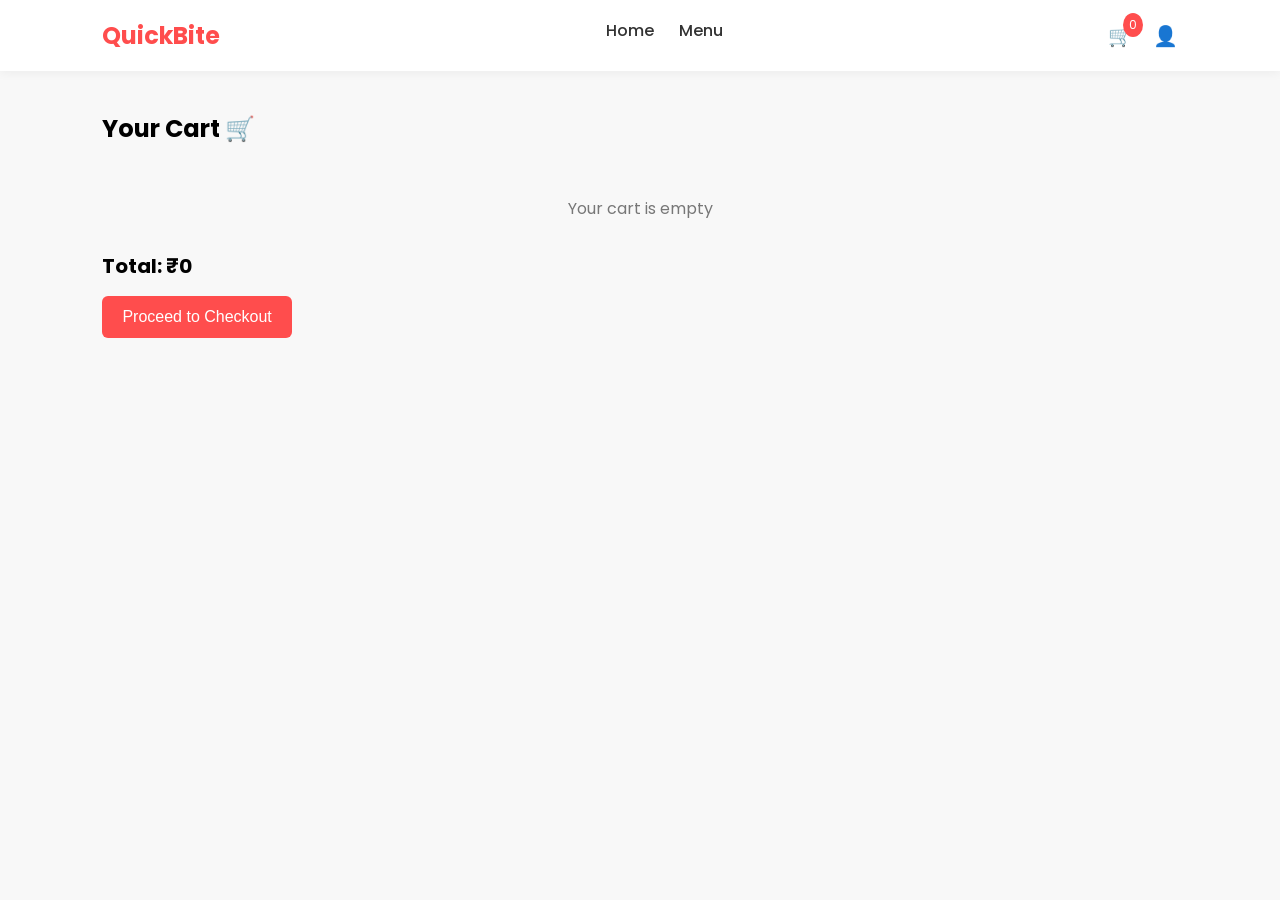
<file: cart.html>
<!DOCTYPE html>
<html lang="en">

<head>
    <meta charset="UTF-8">
    <title>Cart | QuickBite</title>
    <meta name="viewport" content="width=device-width, initial-scale=1.0">
    <link href="https://fonts.googleapis.com/css2?family=Poppins:wght@300;400;600;700&display=swap" rel="stylesheet">
    <link rel="stylesheet" href="style.css">

    <style>
        body {
            font-family: 'Poppins', sans-serif;
            background: #f8f8f8;
            margin: 0;
        }

        /* NAVBAR */
        .navbar {
            display: flex;
            justify-content: space-between;
            padding: 18px 8%;
            background: white;
            box-shadow: 0 2px 10px rgba(0, 0, 0, 0.05);
        }

        .logo {
            font-size: 24px;
            font-weight: bold;
            color: #ff4d4d;
        }

        /* CART */
        .cart-container {
            padding: 40px 8%;
        }

        .cart-container h2 {
            margin-bottom: 20px;
        }

        .cart-item {
            display: flex;
            justify-content: space-between;
            align-items: center;
            background: white;
            padding: 15px 20px;
            margin-bottom: 15px;
            border-radius: 12px;
            box-shadow: 0 5px 15px rgba(0, 0, 0, 0.08);
        }

        .item-info h4 {
            margin: 0;
        }

        .item-info p {
            margin: 5px 0;
            color: #777;
        }

        .item-actions {
            display: flex;
            align-items: center;
            gap: 10px;
        }

        .qty-btn {
            padding: 5px 10px;
            border: none;
            background: #ff4d4d;
            color: white;
            cursor: pointer;
            border-radius: 4px;
        }

        .remove-btn {
            background: #333;
        }

        .total-box {
            margin-top: 30px;
            font-size: 20px;
            font-weight: bold;
        }

        .checkout-btn {
            margin-top: 15px;
            padding: 12px 20px;
            border: none;
            background: #ff4d4d;
            color: white;
            font-size: 16px;
            cursor: pointer;
            border-radius: 6px;
        }

        .empty {
            text-align: center;
            margin-top: 50px;
            color: #777;
        }
    </style>
</head>

<body>

    <!-- NAVBAR -->
    <header class="navbar">
        <div class="logo">QuickBite</div>
        <nav>
            <ul>
                <li><a href="index.html">Home</a></li>
                <li><a href="menu.html">Menu</a></li>
            </ul>
        </nav>
        <div class="nav-icons">
            <div class="cart-icon" onclick="window.location.href='cart.html'">
                🛒
                <span id="cart-count">0</span>
            </div>
            <div class="profile-icon" onclick="checkLogin()">
                👤
            </div>
        </div>
    </header>

    <!-- CART -->
    <div class="cart-container">
        <h2>Your Cart 🛒</h2>

        <div id="cart-items"></div>

        <div class="total-box">
            Total: ₹<span id="total-price">0</span>
        </div>

        <button class="checkout-btn" onclick="goToCheckout()">
            Proceed to Checkout
        </button>
    </div>

    <script>
        function checkLogin() {
            let user = localStorage.getItem("user");

            if (user) {
                alert("Welcome back!");
                window.location.href = "profile.html";
            } else {
                window.location.href = "login.html";
            }
        }
    </script>

    <script src="cart.js?v=20260327-3"></script>

</body>

</html>
</file>
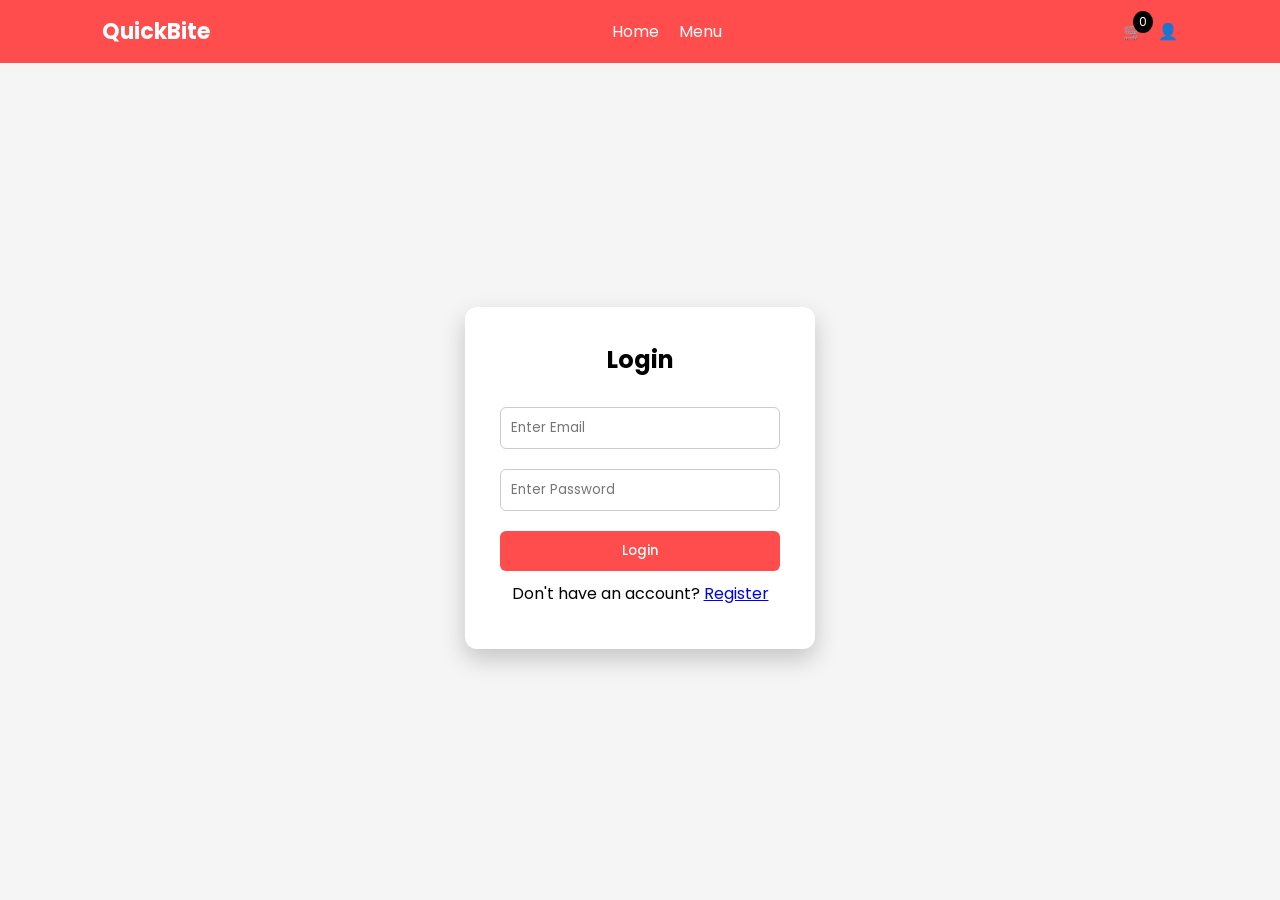
<file: checkout.html>
<!DOCTYPE html>
<html lang="en">

<head>
    <meta charset="UTF-8">
    <title>Checkout | QuickBite</title>
    <meta name="viewport" content="width=device-width, initial-scale=1.0">
    <link rel="stylesheet" href="style.css">

    <style>
        .container {
            padding: 40px 8%;
        }

        /* BOX */
        .box {
            background: white;
            padding: 20px;
            margin-bottom: 20px;
            border-radius: 12px;
        }

        /* INPUTS */
        input[type="text"],
        select {
            width: 100%;
            padding: 10px;
            margin-top: 10px;
        }

        /* BUTTON */
        button {
            padding: 12px;
            background: #ff4d4d;
            color: white;
            border: none;
            margin-top: 15px;
            cursor: pointer;
        }

        /* BILL */
        .bill-row {
            display: flex;
            justify-content: space-between;
            margin: 8px 0;
        }

        .bill-total {
            display: flex;
            justify-content: space-between;
            font-size: 20px;
            font-weight: bold;
            margin-top: 10px;
        }

        /* DONATION CARD */
        .donation-card {
            display: flex;
            justify-content: space-between;
            align-items: center;
            background: #fff5f0;
            padding: 12px 15px;
            border-radius: 10px;
            margin-bottom: 20px;
        }

        .donation-text p {
            font-size: 12px;
            color: #777;
            margin: 3px 0 0;
        }

        /* PERFECT TOGGLE */
        .donation-toggle {
            position: relative;
            width: 45px;
            height: 24px;
        }

        .donation-toggle input {
            opacity: 0;
            width: 0;
            height: 0;
        }

        .donation-toggle label {
            position: absolute;
            cursor: pointer;
            background: #ccc;
            border-radius: 34px;
            top: 0;
            left: 0;
            right: 0;
            bottom: 0;
            transition: 0.3s;
        }

        .donation-toggle label::before {
            content: "";
            position: absolute;
            height: 18px;
            width: 18px;
            left: 3px;
            top: 3px;
            background: white;
            border-radius: 50%;
            transition: 0.3s;
        }

        .donation-toggle input:checked+label {
            background: #ff4d4d;
        }

        .donation-toggle input:checked+label::before {
            transform: translateX(21px);
        }
    </style>
</head>

<body>

    <div class="container">
        <h2>Checkout 🧾</h2>

        <!-- USER DETAILS -->
        <div class="box">
            <h3>Delivery Details</h3>
            <input type="text" id="name" placeholder="Full Name">
            <input type="text" id="address" placeholder="Address">
            <input type="text" id="phone" placeholder="Phone Number">

            <select id="payment">
                <option>Cash on Delivery</option>
                <option>UPI</option>
                <option>Card</option>
            </select>
        </div>

        <!-- DONATION -->
        <div class="box">
            <div class="donation-card">
                <div class="donation-text">
                    <strong>Zero Hunger 🍽️</strong>
                    <p>Donate 2% to help feed someone</p>
                </div>

                <div class="donation-toggle">
                    <input type="checkbox" id="donationCheck" checked>
                    <label for="donationCheck"></label>
                </div>
            </div>
        </div>

        <!-- BILL -->
        <div class="box">
            <h3>Bill Summary</h3>

            <div class="bill-row">
                <span>Subtotal</span>
                <span>₹<span id="subtotal"></span></span>
            </div>

            <div class="bill-row">
                <span>Packaging</span>
                <span>₹20</span>
            </div>

            <div class="bill-row">
                <span>Delivery</span>
                <span>₹<span id="delivery"></span></span>
            </div>

            <div class="bill-row">
                <span>Tax</span>
                <span>₹<span id="tax"></span></span>
            </div>

            <div class="bill-row">
                <span>Donation</span>
                <span>₹<span id="donation"></span></span>
            </div>

            <hr>

            <div class="bill-total">
                <span>Total</span>
                <span>₹<span id="total"></span></span>
            </div>
        </div>

        <button onclick="placeOrder()">Place Order</button>
    </div>

    <script src="checkout.js?v=20260327-3"></script>

</body>

</html>
</file>
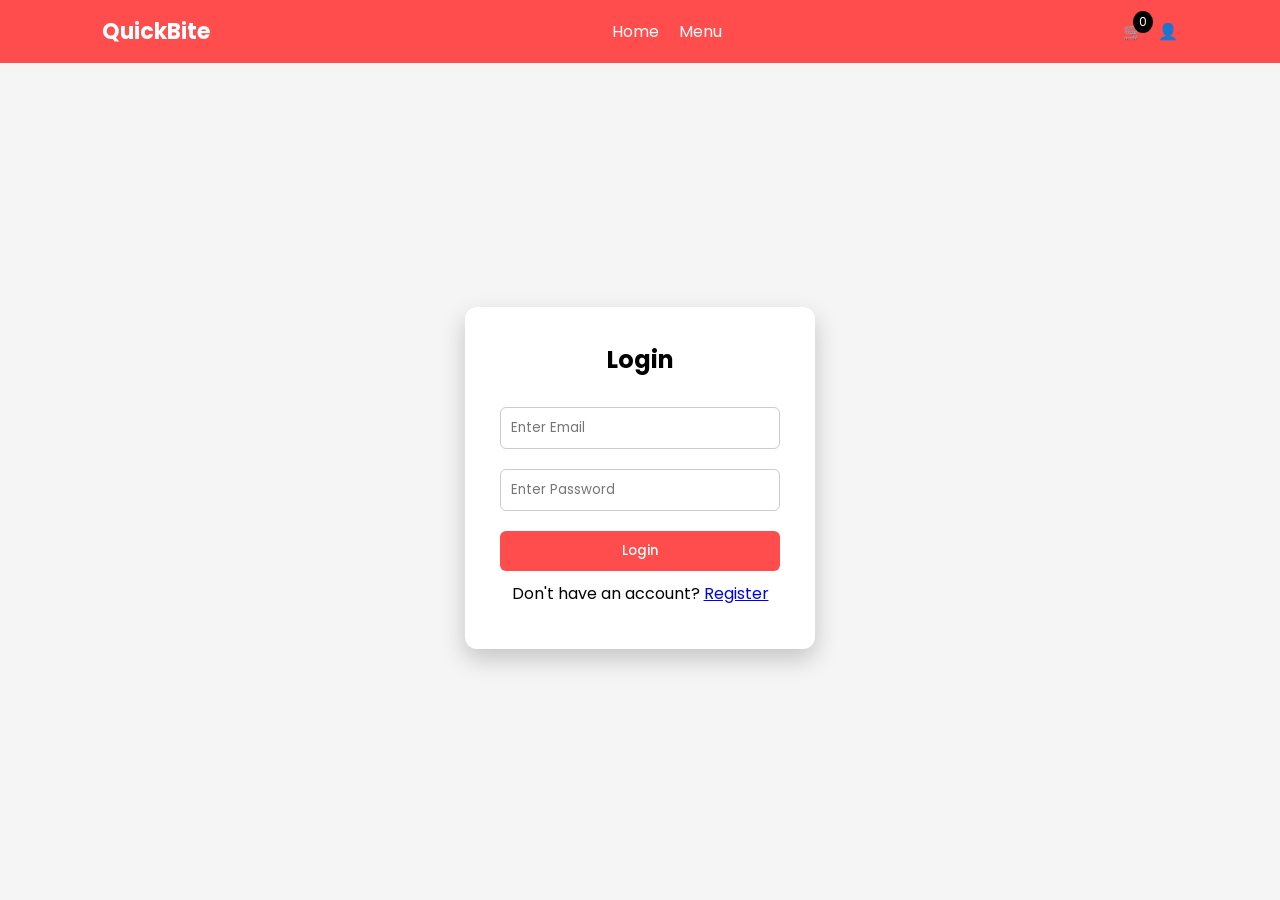
<file: login.html>
<!DOCTYPE html>
<html lang="en">

<head>
    <meta charset="UTF-8">
    <title>Login | QuickBite</title>
    <meta name="viewport" content="width=device-width, initial-scale=1.0">

    <!-- Google Font -->
    <link href="https://fonts.googleapis.com/css2?family=Poppins:wght@300;400;600;700&display=swap" rel="stylesheet">

    <style>
        * {
            margin: 0;
            padding: 0;
            box-sizing: border-box;
            font-family: 'Poppins', sans-serif;
        }

        body {
            background: #f5f5f5;
        }

        /* ===== NAVBAR ===== */
        .navbar {
            display: flex;
            justify-content: space-between;
            align-items: center;
            padding: 15px 8%;
            background: #ff4d4d;
            color: white;
        }

        .logo {
            font-size: 22px;
            font-weight: 700;
        }

        .navbar ul {
            display: flex;
            list-style: none;
            gap: 20px;
        }

        .navbar a {
            color: white;
            text-decoration: none;
        }

        .nav-icons {
            display: flex;
            gap: 15px;
            cursor: pointer;
        }

        .cart-icon {
            position: relative;
        }

        #cart-count {
            position: absolute;
            top: -8px;
            right: -10px;
            background: black;
            color: white;
            font-size: 12px;
            padding: 2px 6px;
            border-radius: 50%;
        }

        /* ===== LOGIN BOX ===== */
        .container {
            height: calc(100vh - 70px);
            display: flex;
            justify-content: center;
            align-items: center;
        }

        .login-box {
            background: white;
            padding: 35px;
            width: 350px;
            border-radius: 12px;
            box-shadow: 0 10px 25px rgba(0, 0, 0, 0.2);
            text-align: center;
        }

        .login-box h2 {
            margin-bottom: 20px;
        }

        .login-box input {
            width: 100%;
            padding: 10px;
            margin: 10px 0;
            border-radius: 6px;
            border: 1px solid #ccc;
        }

        .login-box button {
            width: 100%;
            padding: 10px;
            margin-top: 10px;
            border: none;
            border-radius: 6px;
            background: #ff4d4d;
            color: white;
            cursor: pointer;
            font-weight: 500;
        }

        .login-box button:hover {
            background: #e63c3c;
        }

        .error {
            color: red;
            font-size: 13px;
            margin-top: 8px;
        }
    </style>
</head>

<body>
    <!-- ===== NAVBAR ===== -->
    <header class="navbar">
        <div class="logo">QuickBite</div>
        <nav>
            <ul>
                <li><a href="index.html">Home</a></li>
                <li><a href="menu.html">Menu</a></li>
            </ul>
        </nav>

        <div class="nav-icons">
            <div class="cart-icon" onclick="window.location.href='cart.html'">🛒
                <span id="cart-count">0</span>
            </div>

            <div class="profile-icon" onclick="checkLogin()">👤</div>
        </div>
    </header>

    <!-- Login form -->
    <div class="container">
        <div class="login-box">
            <h2>Login</h2>

            <input type="email" id="email" placeholder="Enter Email">
            <input type="password" id="password" placeholder="Enter Password">

            <button onclick="loginUser()">Login</button>

            <p style="margin-top:10px;">
                Don't have an account?
                <a href="#" onclick="showRegister()">Register</a>
            </p>

            <div id="registerBox" style="display:none; margin-top:15px;">
                <input type="text" id="reg_name" placeholder="Enter Name">
                <input type="email" id="reg_email" placeholder="Enter Email">
                <input type="password" id="reg_password" placeholder="Enter Password">
                <button onclick="registerUser()">Register</button>
            </div>

            <p class="error" id="errorMsg"></p>
        </div>
    </div>


    <script>

        // LOGIN FUNCTION 
     function loginUser() {
            const email = document.getElementById("email").value.trim();
            const password = document.getElementById("password").value.trim();
            const errorMsg = document.getElementById("errorMsg");

            errorMsg.innerText = "";

            if (!email || !password) {
                errorMsg.innerText = "All fields are required.";
                return;
            }

            fetch('http://localhost/food_project/api/auth/login.php', {
                method: 'POST',
                headers: {
                    'Content-Type': 'application/json'
                },
                credentials: 'include',
                body: JSON.stringify({ email, password })
            })
                .then(res => res.json())
                .then(data => {
                    console.log("Login Response:", data);

                    if (data.status === "success") {
                        localStorage.setItem("user", JSON.stringify({ email }));

                        window.location.href = "checkout.html";
                    } else {
                        errorMsg.innerText = "Invalid email or password";
                    }
                })
                .catch(err => {
                    console.error(err);
                    errorMsg.innerText = "Server error";
                });
        }

        function showRegister() {
            document.getElementById("registerBox").style.display = "block";
        }

        function registerUser() {
            const name = document.getElementById("reg_name").value.trim();
            const email = document.getElementById("reg_email").value.trim();
            const password = document.getElementById("reg_password").value.trim();

            if (!name || !email || !password) {
                alert("Fill all fields!");
                return;
            }

            fetch('http://localhost/food_project/api/auth/register.php', {
                method: 'POST',
                headers: {
                    'Content-Type': 'application/json'
                },
                credentials: 'include',
                body: JSON.stringify({ name, email, password })
            })
                .then(res => res.json())
                .then(data => {
                    console.log(data);

                    if (data.success || data.status === "success") {
                        alert("Registration successful! Now login.");
                    } else {
                        alert("User already exists or error");
                    }
                })
                .catch(err => {
                    console.error(err);
                    alert("Registration failed");
                });
        }

        // ===== CHECK LOGIN (PROFILE ICON) =====
        function checkLogin() {
            const user = JSON.parse(localStorage.getItem("user"));

            if (user) {
                alert("Logged in as: " + user.email);
            } else {
                window.location.href = "login.html";
            }
        }


        

        // ===== CART COUNT (OPTIONAL) =====
        let cart = JSON.parse(localStorage.getItem("cart")) || [];
        document.getElementById("cart-count").innerText = cart.length;
    </script>

</body>

</html>
</file>
<file: style.css>
* {
    margin: 0;
    padding: 0;
    box-sizing: border-box;
}

body {
    font-family: 'Poppins', sans-serif;
    background: #f8f8f8;
}

:root {
    --theme-color: #ff4d4d;
}

/* Navbar */
.navbar {
    display: flex;
    justify-content: space-between;
    padding: 18px 8%;
    background: white;
    box-shadow: 0 2px 10px rgba(0, 0, 0, 0.05);
    position: sticky;
    top: 0;
    z-index: 1000;
}

.logo {
    font-size: 24px;
    font-weight: 700;
    color: var(--theme-color);
}

.navbar ul {
    display: flex;
    gap: 25px;
    list-style: none;
}

.navbar a {
    text-decoration: none;
    color: #333;
    font-weight: 500;
}

.navbar a:hover {
    color: var(--theme-color);
}

.nav-icons {
    display: flex;
    align-items: center;
    gap: 20px;
    font-size: 20px;
    cursor: pointer;
}

.cart-icon {
    position: relative;
}

#cart-count {
    position: absolute;
    top: -8px;
    right: -10px;
    background: var(--theme-color);
    color: white;
    font-size: 12px;
    padding: 3px 6px;
    border-radius: 50%;
}

/* Slider */
.hero-wrapper {
    width: 100%;
    overflow: hidden;
    position: relative;
    height: 100%;
    margin-bottom: 0;
}

.hero-slider {
    display: flex;
    transition: transform 0.6s ease;
    gap: 25px;
    /* space between slides */
}

.slide {
    flex: 0 0 85%;
    height: 80vh;
    border-radius: 25px;
    background-size: cover;
    background-position: center;
    color: white;
    display: flex;
    justify-content: center;
    align-items: center;
    text-align: center;
    filter: blur(3px);
    opacity: 0.6;
    transform: scale(0.9);
    transition: all 0.6s ease;
    position: relative;
}

.slide.active {
    filter: blur(0);
    opacity: 1;
    transform: scale(1);
    z-index: 2;
}

.overlay {
    position: absolute;
    width: 100%;
    height: 100%;
    background: rgba(0, 0, 0, 0.3);
    border-radius: 25px;
}

.slide-content {
    position: relative;
    z-index: 2;
}

.slide h1 {
    font-size: 32px;
    margin-bottom: 10px;
}

.slide p {
    font-size: 16px;
    margin-bottom: 15px;
}

.slide button {
    padding: 10px 22px;
    border: none;
    border-radius: 6px;
    background: var(--theme-color);
    color: white;
    cursor: pointer;
    transition: 0.3s ease;
}

.slide button:hover {
    background: #e63c3c;
    transform: scale(1.05);
}

/* Dots */
.hero-slider .dots {
    position: absolute;
    bottom: 20px;
    /* stays at bottom of the slide */
    left: 50%;
    transform: translateX(-50%);
    display: flex;
    gap: 10px;
    z-index: 10;
}

.hero-slider .dot {
    height: 10px;
    width: 10px;
    background: #fff;
    border-radius: 50%;
    cursor: pointer;
    opacity: 0.7;
    transition: all 0.3s;
}

.hero-slider .dot:hover {
    transform: scale(1.2);
}

.hero-slider .active-dot {
    background: var(--theme-color);
    opacity: 1;
}

/* Food sections */
.festival-section,
.recommended-section {
    padding: 70px 8%;
    text-align: center;
    background: #f8f8f8;
}

.festival-section h2,
.recommended-section h2 {
    margin-bottom: 40px;
    font-size: 32px;
}

.festival-grid {
    display: grid;
    grid-template-columns: repeat(auto-fit, minmax(220px, 1fr));
    gap: 40px;
}

/* Food Card */
.food-card {
    background: white;
    padding: 15px;
    border-radius: 20px;
    box-shadow: 0 6px 18px rgba(0, 0, 0, 0.08);
    transition: all 0.3s ease;
    text-align: left;
    position: relative;
}

.food-card:hover {
    transform: translateY(-12px);
    box-shadow: 0 18px 35px rgba(0, 0, 0, 0.18);
}

.card-content button {
    opacity: 0;
    transform: translateY(10px);
    transition: 0.3s ease;
}

.food-card:hover .card-content button {
    opacity: 1;
    transform: translateY(0);
}

.food-card img {
    width: 100%;
    height: 200px;
    border-radius: 15px;
    object-fit: cover;
    display: block;
    transition: transform 0.3s ease;
}

.food-card:hover img {
    transform: scale(1.08);
}

.card-content h4 {
    margin-bottom: 6px;
    font-size: 18px;
}

.card-content p {
    font-size: 14px;
    color: #777;
    margin-bottom: 8px;
}

.card-content span {
    font-weight: 600;
    color: var(--theme-color);
}

/* Add to Cart */
.card-content button {
    margin-top: 10px;
    padding: 8px 18px;
    border: none;
    border-radius: 6px;
    background: var(--theme-color);
    color: white;
    cursor: pointer;
    transition: 0.3s ease;
}

.card-content button:hover {
    background: #e63c3c;
    transform: scale(1.05);
}

.card-content button:active {
    transform: scale(0.95);
}

/* Contact */
.contact-section {
    padding: 70px 8%;
    text-align: center;
    background: white;
}

.contact-section h2 {
    margin-bottom: 40px;
}

.contact-container {
    display: grid;
    grid-template-columns: repeat(auto-fit, minmax(200px, 1fr));
    gap: 30px;
}

.contact-box {
    background: #f8f8f8;
    padding: 20px;
    border-radius: 10px;
}

/* Footer */
.footer {
    background: #111;
    color: white;
    text-align: center;
    padding: 15px;
}

/* Mood mode */

.filter-section {
    padding: 30px 8%;
    text-align: center;
    background: #fff;
}

.filter-container {
    margin-top: 15px;
}

.filter-chip {
    border: none;
    padding: 8px 16px;
    margin: 5px;
    border-radius: 20px;
    background: #eee;
    cursor: pointer;
    transition: 0.3s;
}

.filter-chip:hover {
    background: var(--theme-color);
    color: #fff;
}

.filter-chip.active {
    background: var(--theme-color);
    color: #fff;
}
</file>
